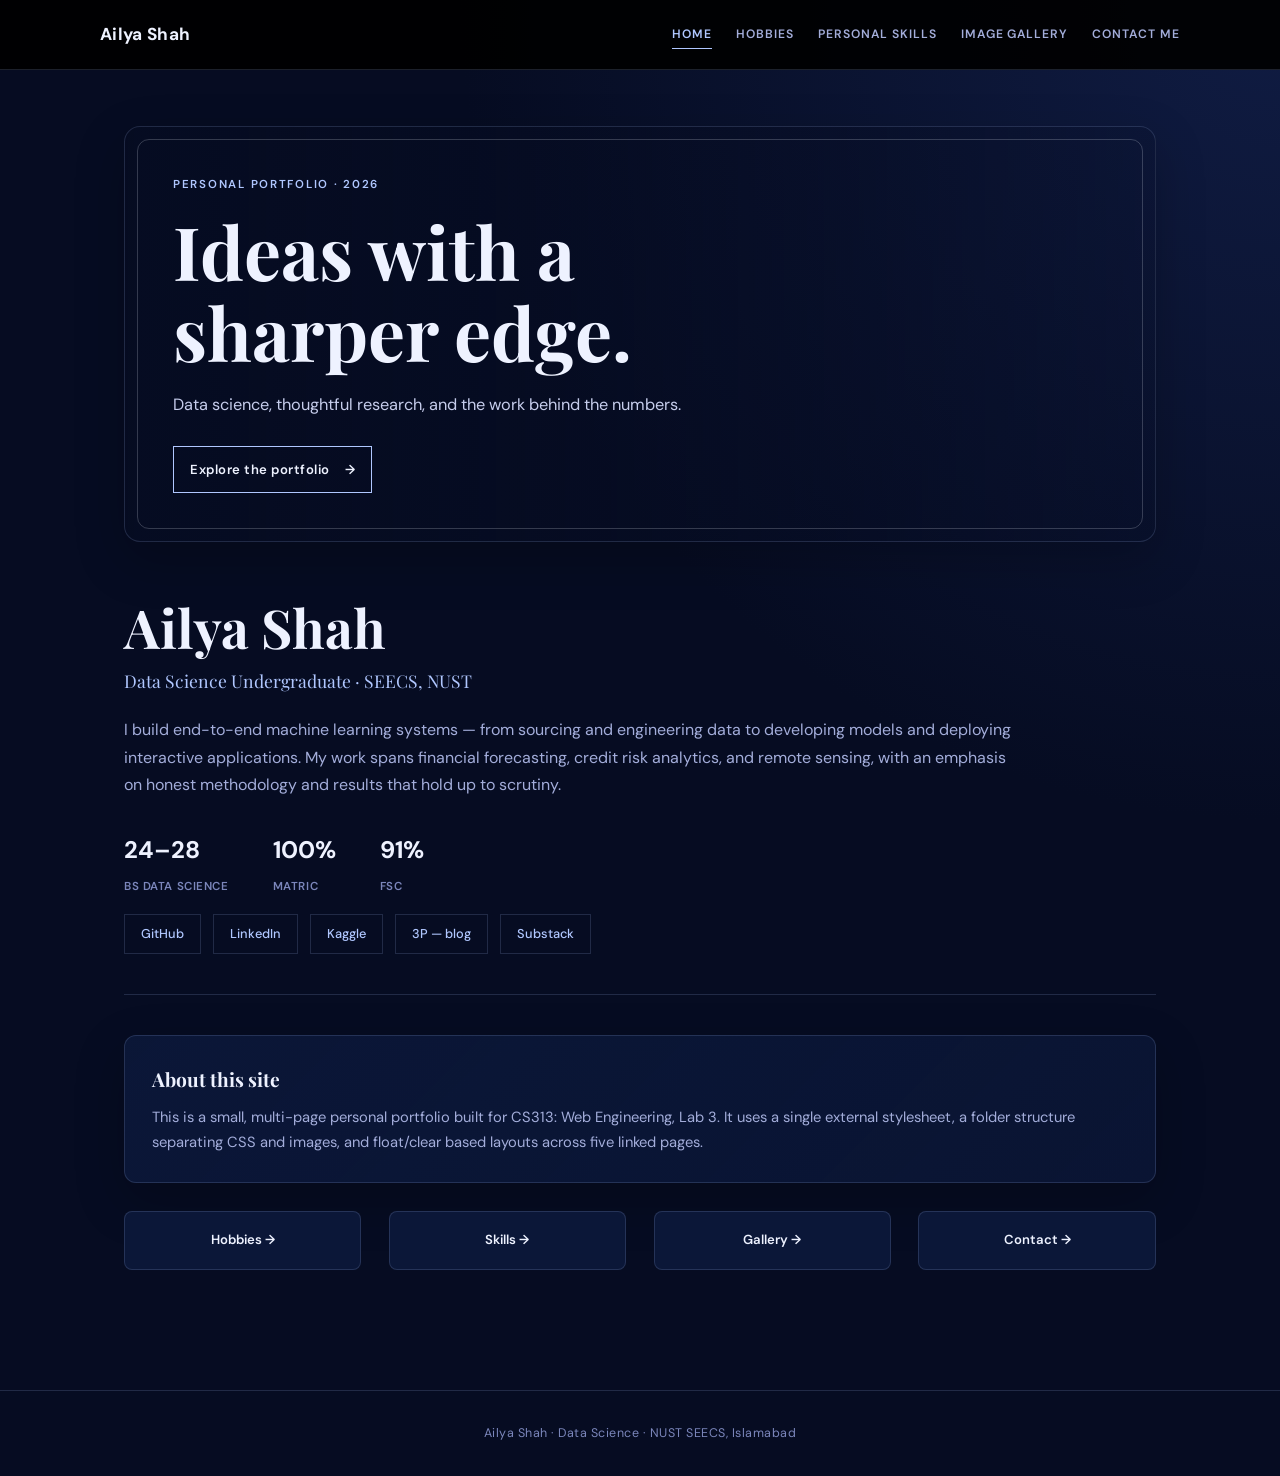
<file: index.html>
<!DOCTYPE html>
<html lang="en">
<head>
<meta charset="UTF-8" />
<meta name="viewport" content="width=device-width, initial-scale=1.0" />
<title>Ailya Shah — Home</title>
<link rel="stylesheet" href="css/style.css" />
</head>
<body>

<header class="site-header">
  <nav class="clearfix">
    <span class="brand">Ailya Shah</span>
    <ul>
      <li><a class="active" href="index.html">Home</a></li>
      <li><a href="hobbies.html">Hobbies</a></li>
      <li><a href="skills.html">Personal Skills</a></li>
      <li><a href="gallery.html">Image Gallery</a></li>
      <li><a href="contact.html">Contact Me</a></li>
    </ul>
  </nav>
</header>

<main>
  <section class="castle-hero" aria-label="Gothic castle introduction">
    <div class="castle-hero-content">
      <p class="eyebrow">Personal portfolio · 2026</p>
      <h1>Ideas with a sharper edge.</h1>
      <p>Data science, thoughtful research, and the work behind the numbers.</p>
      <a class="hero-cta" href="#about">Explore the portfolio <span aria-hidden="true">&#8594;</span></a>
    </div>
  </section>

  <section class="hero clearfix">
    <h1>Ailya Shah</h1>
    <p class="role">Data Science Undergraduate · SEECS, NUST</p>
    <p class="lede">
      I build end-to-end machine learning systems — from sourcing and engineering data
      to developing models and deploying interactive applications. My work spans
      financial forecasting, credit risk analytics, and remote sensing, with an
      emphasis on honest methodology and results that hold up to scrutiny.
    </p>

    <div class="stats">
      <div class="stat"><b>24–28</b><span>BS Data Science</span></div>
      <div class="stat"><b>100%</b><span>Matric</span></div>
      <div class="stat"><b>91%</b><span>FSc</span></div>
    </div>

    <div class="links">
      <a href="https://github.com/Ailya-Shah" target="_blank" rel="noopener">GitHub</a>
      <a href="https://www.linkedin.com/in/ailya-shah-52381a320" target="_blank" rel="noopener">LinkedIn</a>
      <a href="https://www.kaggle.com/ailyazainab" target="_blank" rel="noopener">Kaggle</a>
      <a href="https://ailya-shah.github.io/3P" target="_blank" rel="noopener">3P — blog</a>
      <a href="https://substack.com/@ailyaa" target="_blank" rel="noopener">Substack</a>
    </div>
  </section>

  <div class="panel" id="about">
    <h2>About this site</h2>
    <p>
      This is a small, multi-page personal portfolio built for CS313: Web Engineering,
      Lab 3. It uses a single external stylesheet, a folder structure separating
      CSS and images, and float/clear based layouts across five linked pages.
    </p>
  </div>

  <div class="quicklinks clearfix">
    <a href="hobbies.html">Hobbies →</a>
    <a href="skills.html">Skills →</a>
    <a href="gallery.html">Gallery →</a>
    <a href="contact.html">Contact →</a>
  </div>
</main>

<footer>
  Ailya Shah · Data Science · NUST SEECS, Islamabad
</footer>

</body>
</html>
</file>
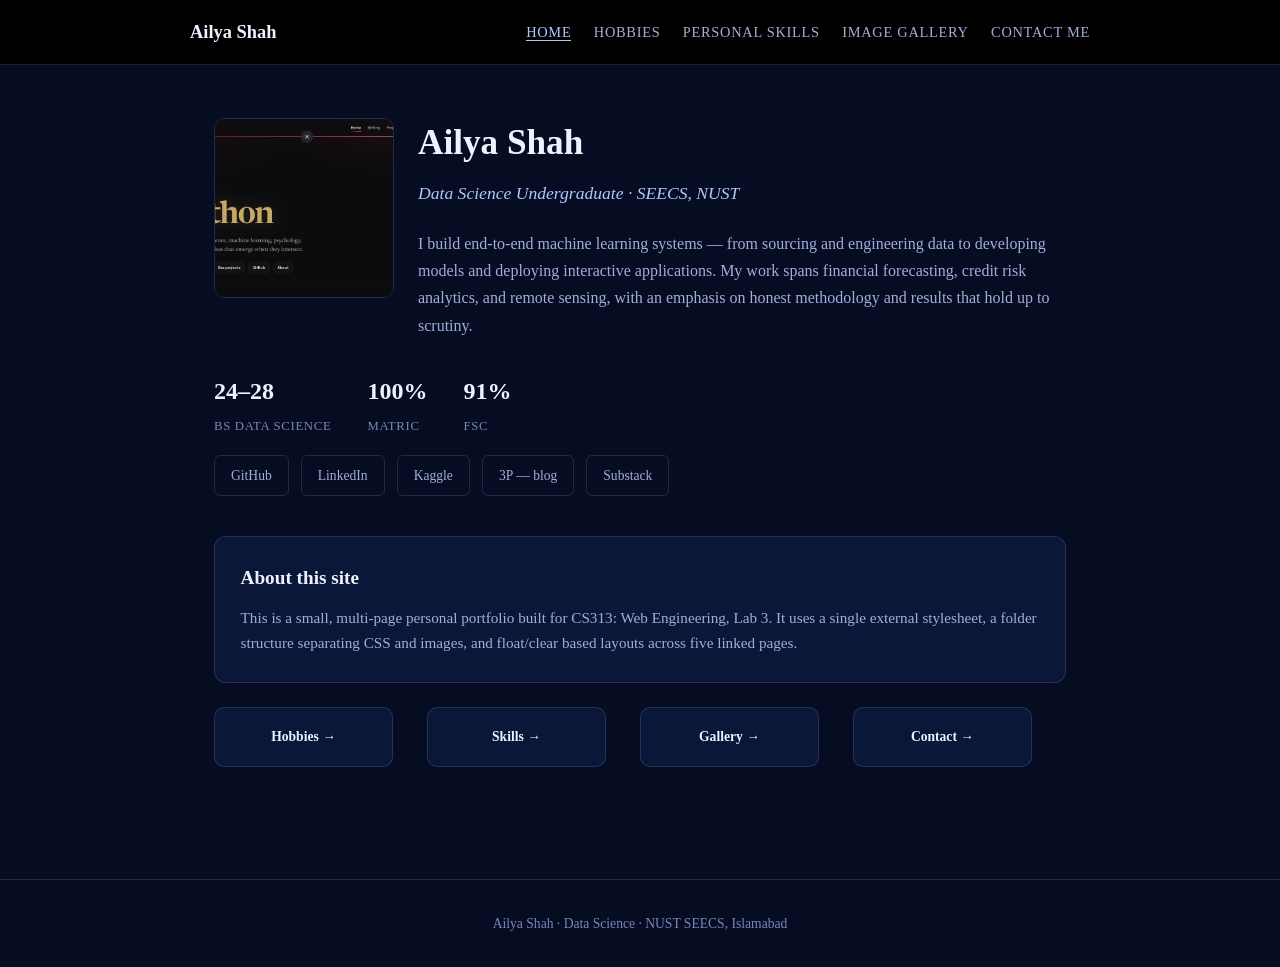
<file: portfolio/index.html>
<!DOCTYPE html>
<html lang="en">
<head>
<meta charset="UTF-8" />
<meta name="viewport" content="width=device-width, initial-scale=1.0" />
<title>Ailya Shah — Home</title>
<link rel="stylesheet" href="css/style.css" />
</head>
<body>

<header class="site-header">
  <nav class="clearfix">
    <span class="brand">Ailya Shah</span>
    <ul>
      <li><a class="active" href="index.html">Home</a></li>
      <li><a href="hobbies.html">Hobbies</a></li>
      <li><a href="skills.html">Personal Skills</a></li>
      <li><a href="gallery.html">Image Gallery</a></li>
      <li><a href="contact.html">Contact Me</a></li>
    </ul>
  </nav>
</header>

<main>
  <section class="hero clearfix">
    <img class="profile-photo" src="images/3p-blog.png" alt="Ailya Shah" />
    <h1>Ailya Shah</h1>
    <p class="role">Data Science Undergraduate · SEECS, NUST</p>
    <p class="lede">
      I build end-to-end machine learning systems — from sourcing and engineering data
      to developing models and deploying interactive applications. My work spans
      financial forecasting, credit risk analytics, and remote sensing, with an
      emphasis on honest methodology and results that hold up to scrutiny.
    </p>

    <div class="stats">
      <div class="stat"><b>24–28</b><span>BS Data Science</span></div>
      <div class="stat"><b>100%</b><span>Matric</span></div>
      <div class="stat"><b>91%</b><span>FSc</span></div>
    </div>

    <div class="links">
      <a href="https://github.com/Ailya-Shah" target="_blank" rel="noopener">GitHub</a>
      <a href="https://www.linkedin.com/in/ailya-shah-52381a320" target="_blank" rel="noopener">LinkedIn</a>
      <a href="https://www.kaggle.com/ailyazainab" target="_blank" rel="noopener">Kaggle</a>
      <a href="https://ailya-shah.github.io/3P" target="_blank" rel="noopener">3P — blog</a>
      <a href="https://substack.com/@ailyaa" target="_blank" rel="noopener">Substack</a>
    </div>
  </section>

  <div class="panel">
    <h2>About this site</h2>
    <p>
      This is a small, multi-page personal portfolio built for CS313: Web Engineering,
      Lab 3. It uses a single external stylesheet, a folder structure separating
      CSS and images, and float/clear based layouts across five linked pages.
    </p>
  </div>

  <div class="quicklinks clearfix">
    <a href="hobbies.html">Hobbies →</a>
    <a href="skills.html">Skills →</a>
    <a href="gallery.html">Gallery →</a>
    <a href="contact.html">Contact →</a>
  </div>
</main>

<footer>
  Ailya Shah · Data Science · NUST SEECS, Islamabad
</footer>

</body>
</html>
</file>
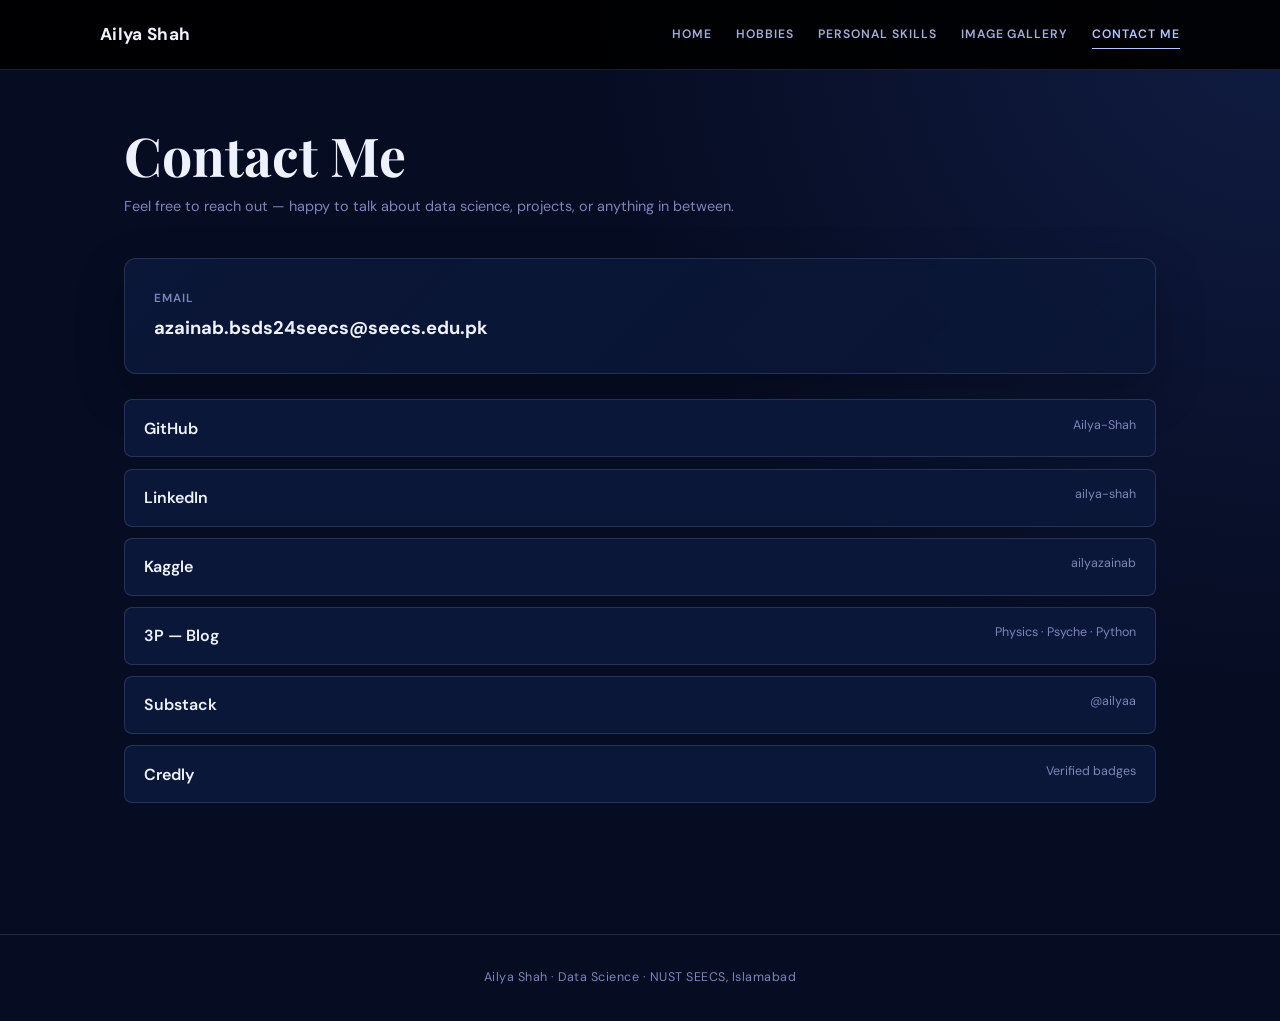
<file: contact.html>
<!DOCTYPE html>
<html lang="en">
<head>
<meta charset="UTF-8" />
<meta name="viewport" content="width=device-width, initial-scale=1.0" />
<title>Ailya Shah — Contact Me</title>
<link rel="stylesheet" href="css/style.css" />
</head>
<body>

<header class="site-header">
  <nav class="clearfix">
    <span class="brand">Ailya Shah</span>
    <ul>
      <li><a href="index.html">Home</a></li>
      <li><a href="hobbies.html">Hobbies</a></li>
      <li><a href="skills.html">Personal Skills</a></li>
      <li><a href="gallery.html">Image Gallery</a></li>
      <li><a class="active" href="contact.html">Contact Me</a></li>
    </ul>
  </nav>
</header>

<main>
  <h1>Contact Me</h1>
  <p class="sub">Feel free to reach out — happy to talk about data science, projects, or anything in between.</p>

  <div class="contact-panel">
    <div class="label">Email</div>
    <a class="email" href="mailto:azainab.bsds24seecs@seecs.edu.pk">azainab.bsds24seecs@seecs.edu.pk</a>
  </div>

  <ul class="social-list">
    <li><a href="https://github.com/Ailya-Shah" target="_blank" rel="noopener">GitHub</a><span class="tag">Ailya-Shah</span></li>
    <li><a href="https://www.linkedin.com/in/ailya-shah-52381a320" target="_blank" rel="noopener">LinkedIn</a><span class="tag">ailya-shah</span></li>
    <li><a href="https://www.kaggle.com/ailyazainab" target="_blank" rel="noopener">Kaggle</a><span class="tag">ailyazainab</span></li>
    <li><a href="https://ailya-shah.github.io/3P" target="_blank" rel="noopener">3P — Blog</a><span class="tag">Physics · Psyche · Python</span></li>
    <li><a href="https://substack.com/@ailyaa" target="_blank" rel="noopener">Substack</a><span class="tag">@ailyaa</span></li>
    <li><a href="https://www.credly.com/users/ailya-zainab" target="_blank" rel="noopener">Credly</a><span class="tag">Verified badges</span></li>
  </ul>
</main>

<footer>
  Ailya Shah · Data Science · NUST SEECS, Islamabad
</footer>

</body>
</html>
</file>
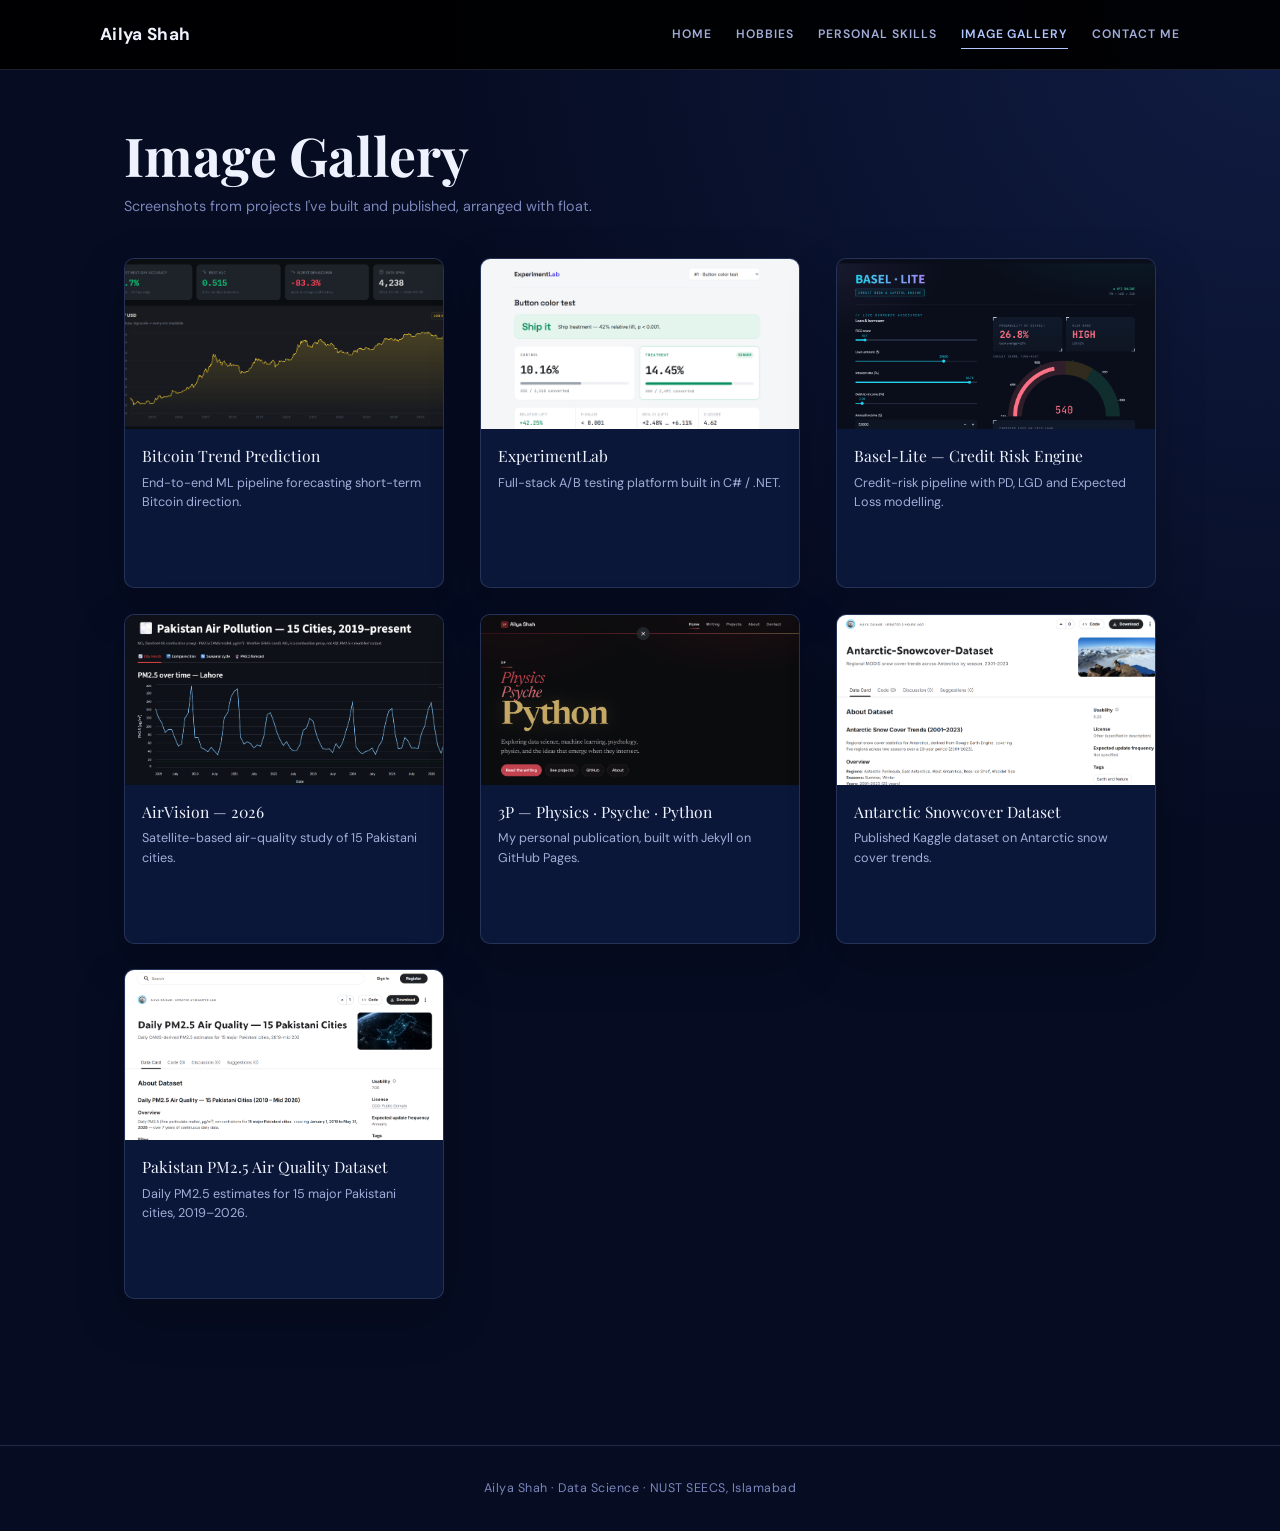
<file: gallery.html>
<!DOCTYPE html>
<html lang="en">
<head>
<meta charset="UTF-8" />
<meta name="viewport" content="width=device-width, initial-scale=1.0" />
<title>Ailya Shah — Image Gallery</title>
<link rel="stylesheet" href="css/style.css" />
</head>
<body>

<header class="site-header">
  <nav class="clearfix">
    <span class="brand">Ailya Shah</span>
    <ul>
      <li><a href="index.html">Home</a></li>
      <li><a href="hobbies.html">Hobbies</a></li>
      <li><a href="skills.html">Personal Skills</a></li>
      <li><a class="active" href="gallery.html">Image Gallery</a></li>
      <li><a href="contact.html">Contact Me</a></li>
    </ul>
  </nav>
</header>

<main>
  <h1>Image Gallery</h1>
  <p class="sub">Screenshots from projects I've built and published, arranged with float.</p>

  <div class="clearfix">
    <div class="gallery-item">
      <img src="images/bitcoin-hero.png" alt="Bitcoin Trend Prediction dashboard" />
      <div class="caption">
        <div class="title">Bitcoin Trend Prediction</div>
        <div class="desc">End-to-end ML pipeline forecasting short-term Bitcoin direction.</div>
      </div>
    </div>

    <div class="gallery-item">
      <img src="images/experimentlab.png" alt="ExperimentLab dashboard" />
      <div class="caption">
        <div class="title">ExperimentLab</div>
        <div class="desc">Full-stack A/B testing platform built in C# / .NET.</div>
      </div>
    </div>

    <div class="gallery-item">
      <img src="images/basel-lite.png" alt="Basel-Lite credit risk dashboard" />
      <div class="caption">
        <div class="title">Basel-Lite — Credit Risk Engine</div>
        <div class="desc">Credit-risk pipeline with PD, LGD and Expected Loss modelling.</div>
      </div>
    </div>

    <div class="gallery-item">
      <img src="images/airvision.png" alt="AirVision air-quality dashboard" />
      <div class="caption">
        <div class="title">AirVision — 2026</div>
        <div class="desc">Satellite-based air-quality study of 15 Pakistani cities.</div>
      </div>
    </div>

    <div class="gallery-item">
      <img src="images/3p-blog.png" alt="3P personal blog homepage" />
      <div class="caption">
        <div class="title">3P — Physics · Psyche · Python</div>
        <div class="desc">My personal publication, built with Jekyll on GitHub Pages.</div>
      </div>
    </div>

    <div class="gallery-item">
      <img src="images/dataset.png" alt="Antarctic Snowcover dataset on Kaggle" />
      <div class="caption">
        <div class="title">Antarctic Snowcover Dataset</div>
        <div class="desc">Published Kaggle dataset on Antarctic snow cover trends.</div>
      </div>
    </div>

    <div class="gallery-item">
      <img src="images/dataset2.png" alt="Pakistan PM2.5 Air Quality dataset on Kaggle" />
      <div class="caption">
        <div class="title">Pakistan PM2.5 Air Quality Dataset</div>
        <div class="desc">Daily PM2.5 estimates for 15 major Pakistani cities, 2019–2026.</div>
      </div>
    </div>
  </div>
</main>

<footer>
  Ailya Shah · Data Science · NUST SEECS, Islamabad
</footer>

</body>
</html>
</file>
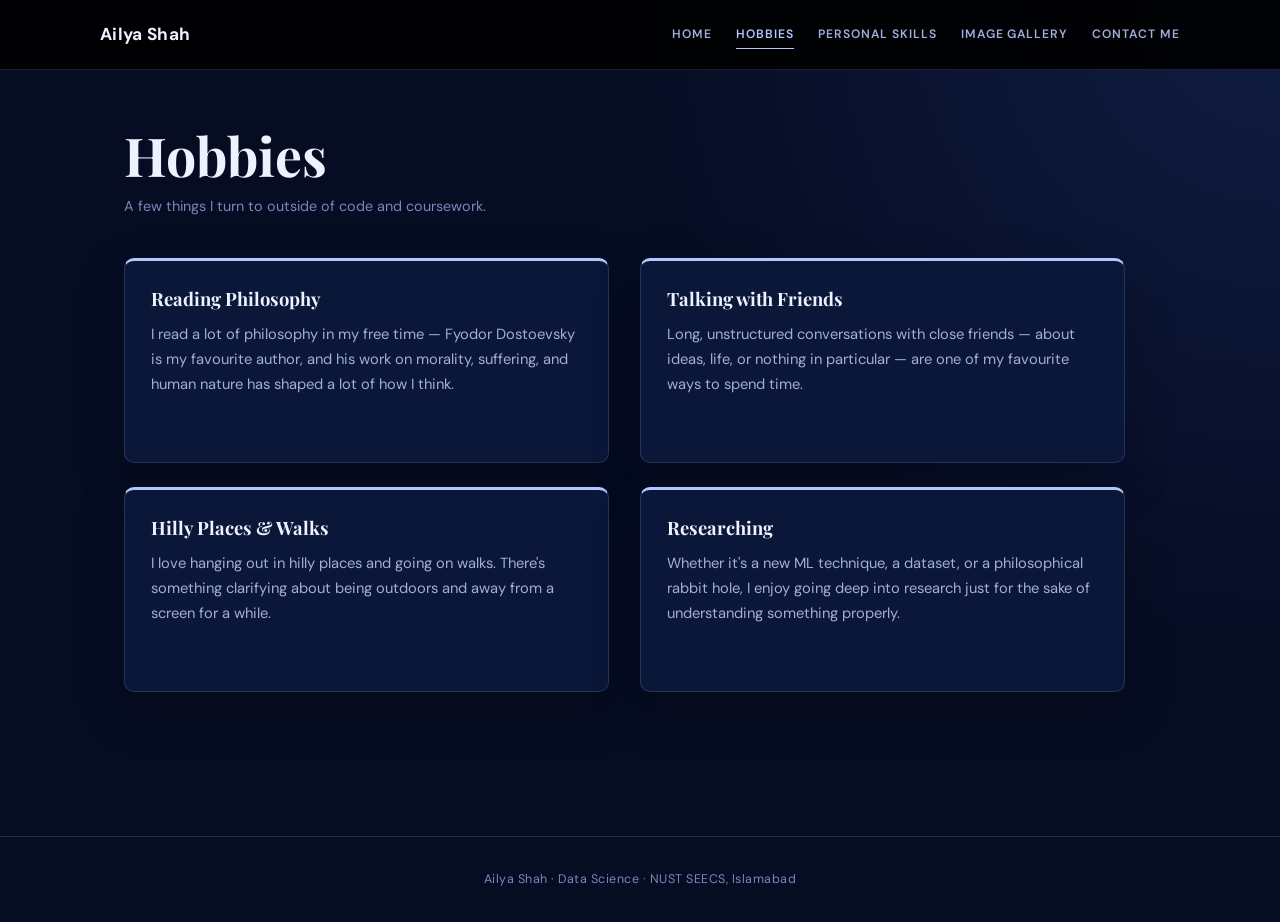
<file: hobbies.html>
<!DOCTYPE html>
<html lang="en">
<head>
<meta charset="UTF-8" />
<meta name="viewport" content="width=device-width, initial-scale=1.0" />
<title>Ailya Shah — Hobbies</title>
<link rel="stylesheet" href="css/style.css" />
</head>
<body>

<header class="site-header">
  <nav class="clearfix">
    <span class="brand">Ailya Shah</span>
    <ul>
      <li><a href="index.html">Home</a></li>
      <li><a class="active" href="hobbies.html">Hobbies</a></li>
      <li><a href="skills.html">Personal Skills</a></li>
      <li><a href="gallery.html">Image Gallery</a></li>
      <li><a href="contact.html">Contact Me</a></li>
    </ul>
  </nav>
</header>

<main>
  <h1>Hobbies</h1>
  <p class="sub">A few things I turn to outside of code and coursework.</p>

  <div class="clearfix">
    <div class="hobby-card">
      <h2>Reading Philosophy</h2>
      <p>I read a lot of philosophy in my free time — Fyodor Dostoevsky is my favourite author, and his work on morality, suffering, and human nature has shaped a lot of how I think.</p>
    </div>
    <div class="hobby-card">
      <h2>Talking with Friends</h2>
      <p>Long, unstructured conversations with close friends — about ideas, life, or nothing in particular — are one of my favourite ways to spend time.</p>
    </div>
    <div class="hobby-card">
      <h2>Hilly Places &amp; Walks</h2>
      <p>I love hanging out in hilly places and going on walks. There's something clarifying about being outdoors and away from a screen for a while.</p>
    </div>
    <div class="hobby-card">
      <h2>Researching</h2>
      <p>Whether it's a new ML technique, a dataset, or a philosophical rabbit hole, I enjoy going deep into research just for the sake of understanding something properly.</p>
    </div>
  </div>
</main>

<footer>
  Ailya Shah · Data Science · NUST SEECS, Islamabad
</footer>

</body>
</html>
</file>
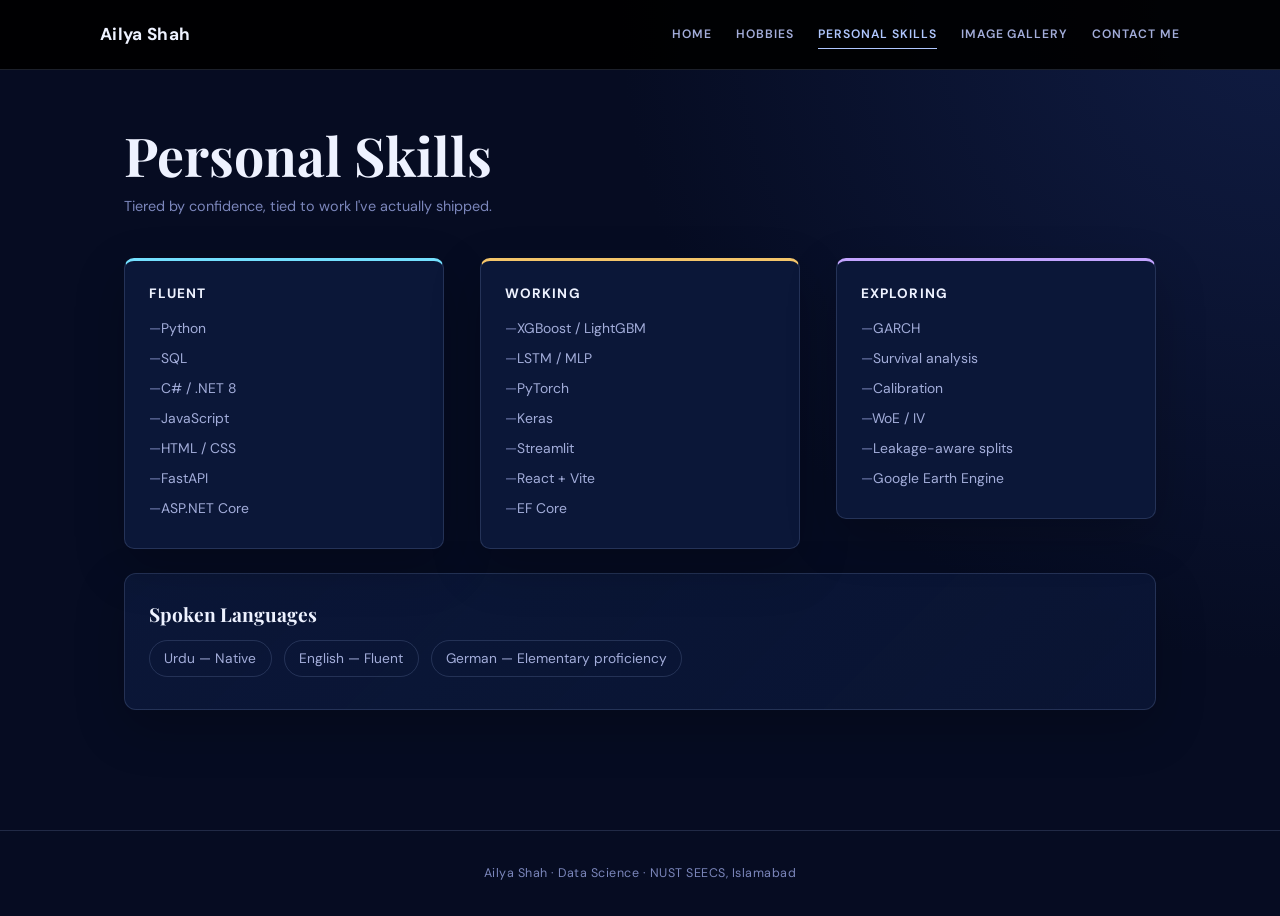
<file: skills.html>
<!DOCTYPE html>
<html lang="en">
<head>
<meta charset="UTF-8" />
<meta name="viewport" content="width=device-width, initial-scale=1.0" />
<title>Ailya Shah — Personal Skills</title>
<link rel="stylesheet" href="css/style.css" />
</head>
<body>

<header class="site-header">
  <nav class="clearfix">
    <span class="brand">Ailya Shah</span>
    <ul>
      <li><a href="index.html">Home</a></li>
      <li><a href="hobbies.html">Hobbies</a></li>
      <li><a class="active" href="skills.html">Personal Skills</a></li>
      <li><a href="gallery.html">Image Gallery</a></li>
      <li><a href="contact.html">Contact Me</a></li>
    </ul>
  </nav>
</header>

<main>
  <h1>Personal Skills</h1>
  <p class="sub">Tiered by confidence, tied to work I've actually shipped.</p>

  <div class="clearfix">
    <div class="skill-card fluent">
      <h2>Fluent</h2>
      <ul>
        <li>Python</li>
        <li>SQL</li>
        <li>C# / .NET 8</li>
        <li>JavaScript</li>
        <li>HTML / CSS</li>
        <li>FastAPI</li>
        <li>ASP.NET Core</li>
      </ul>
    </div>
    <div class="skill-card working">
      <h2>Working</h2>
      <ul>
        <li>XGBoost / LightGBM</li>
        <li>LSTM / MLP</li>
        <li>PyTorch</li>
        <li>Keras</li>
        <li>Streamlit</li>
        <li>React + Vite</li>
        <li>EF Core</li>
      </ul>
    </div>
    <div class="skill-card exploring">
      <h2>Exploring</h2>
      <ul>
        <li>GARCH</li>
        <li>Survival analysis</li>
        <li>Calibration</li>
        <li>WoE / IV</li>
        <li>Leakage-aware splits</li>
        <li>Google Earth Engine</li>
      </ul>
    </div>
  </div>

  <div class="lang-panel">
    <h2>Spoken Languages</h2>
    <ul>
      <li>Urdu — Native</li>
      <li>English — Fluent</li>
      <li>German — Elementary proficiency</li>
    </ul>
  </div>
</main>

<footer>
  Ailya Shah · Data Science · NUST SEECS, Islamabad
</footer>

</body>
</html>
</file>
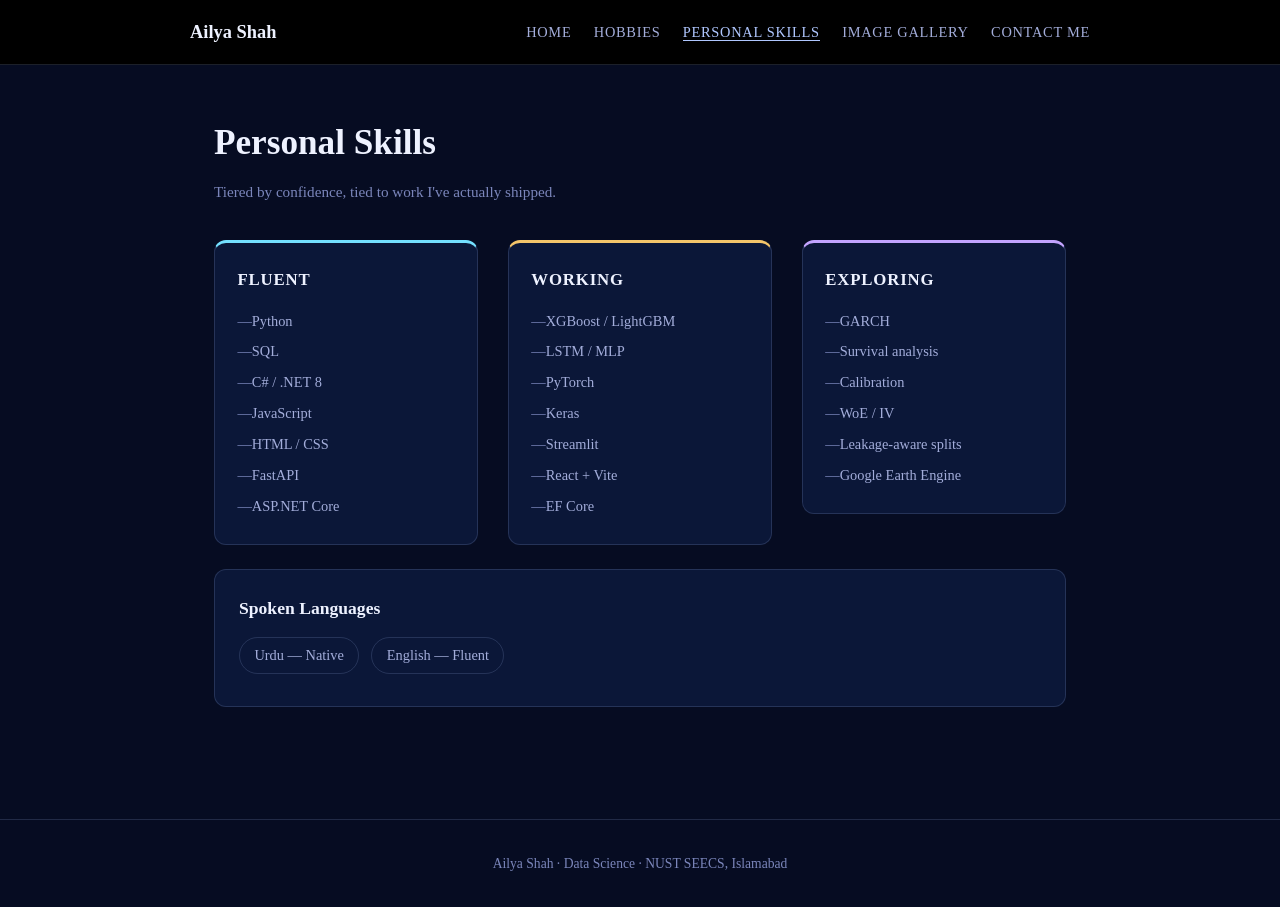
<file: portfolio/skills.html>
<!DOCTYPE html>
<html lang="en">
<head>
<meta charset="UTF-8" />
<meta name="viewport" content="width=device-width, initial-scale=1.0" />
<title>Ailya Shah — Personal Skills</title>
<link rel="stylesheet" href="css/style.css" />
</head>
<body>

<header class="site-header">
  <nav class="clearfix">
    <span class="brand">Ailya Shah</span>
    <ul>
      <li><a href="index.html">Home</a></li>
      <li><a href="hobbies.html">Hobbies</a></li>
      <li><a class="active" href="skills.html">Personal Skills</a></li>
      <li><a href="gallery.html">Image Gallery</a></li>
      <li><a href="contact.html">Contact Me</a></li>
    </ul>
  </nav>
</header>

<main>
  <h1>Personal Skills</h1>
  <p class="sub">Tiered by confidence, tied to work I've actually shipped.</p>

  <div class="clearfix">
    <div class="skill-card fluent">
      <h2>Fluent</h2>
      <ul>
        <li>Python</li>
        <li>SQL</li>
        <li>C# / .NET 8</li>
        <li>JavaScript</li>
        <li>HTML / CSS</li>
        <li>FastAPI</li>
        <li>ASP.NET Core</li>
      </ul>
    </div>
    <div class="skill-card working">
      <h2>Working</h2>
      <ul>
        <li>XGBoost / LightGBM</li>
        <li>LSTM / MLP</li>
        <li>PyTorch</li>
        <li>Keras</li>
        <li>Streamlit</li>
        <li>React + Vite</li>
        <li>EF Core</li>
      </ul>
    </div>
    <div class="skill-card exploring">
      <h2>Exploring</h2>
      <ul>
        <li>GARCH</li>
        <li>Survival analysis</li>
        <li>Calibration</li>
        <li>WoE / IV</li>
        <li>Leakage-aware splits</li>
        <li>Google Earth Engine</li>
      </ul>
    </div>
  </div>

  <div class="lang-panel">
    <h2>Spoken Languages</h2>
    <ul>
      <li>Urdu — Native</li>
      <li>English — Fluent</li>
    </ul>
  </div>
</main>

<footer>
  Ailya Shah · Data Science · NUST SEECS, Islamabad
</footer>

</body>
</html>
</file>
<file: css/style.css>
@import url('https://fonts.googleapis.com/css2?family=DM+Sans:wght@400;500;600;700&family=Playfair+Display:wght@600;700&display=swap');

:root {
  --ink: #060c22;
  --panel: #0b1738;
  --text: #c6cdec;
  --muted: #7b86bb;
  --soft: #a3adda;
  --bright: #eef2ff;
  --accent: #b0c7ff;
  --line: rgba(176, 199, 255, 0.16);
  --shadow: 0 18px 50px rgba(0, 0, 0, 0.22);
}

* { box-sizing: border-box; margin: 0; padding: 0; }
html { scroll-behavior: smooth; }

body {
  background: radial-gradient(circle at top right, #101c43 0, var(--ink) 42%);
  color: var(--text);
  font-family: 'DM Sans', 'Segoe UI', sans-serif;
  line-height: 1.7;
}

a { color: var(--accent); text-decoration: none; }
a:hover { color: #ffffff; }
.clearfix::after { clear: both; content: ""; display: table; }

header.site-header {
  background: rgba(0, 0, 0, 0.92);
  border-bottom: 1px solid var(--line);
  padding: 1.15rem 1.5rem;
  position: sticky;
  top: 0;
  z-index: 10;
}
nav { margin: 0 auto; max-width: 1080px; }
nav .brand { color: var(--bright); float: left; font-size: 1.08rem; font-weight: 700; letter-spacing: 0.02em; line-height: 2rem; }
nav ul { float: right; list-style: none; }
nav ul li { float: left; margin-left: 1.5rem; }
nav ul li a { color: var(--soft); font-size: 0.76rem; font-weight: 600; letter-spacing: 0.08em; line-height: 2rem; text-transform: uppercase; }
nav ul li a.active { border-bottom: 1px solid var(--accent); color: var(--accent); padding-bottom: 0.35rem; }

main { margin: 0 auto; max-width: 1080px; padding: 3.5rem 1.5rem 4.5rem; }
h1, h2, .castle-hero h1 { font-family: 'Playfair Display', Georgia, serif; }
h1 { color: var(--bright); font-size: clamp(2.1rem, 5vw, 3.35rem); line-height: 1.1; margin-bottom: 0.55rem; }
.sub { color: var(--muted); font-size: 0.9rem; margin-bottom: 2.5rem; }
footer { border-top: 1px solid var(--line); color: var(--muted); font-size: 0.78rem; letter-spacing: 0.04em; margin-top: 3rem; padding: 2rem 1rem; text-align: center; }

.castle-hero { align-items: flex-end; background: linear-gradient(90deg, rgba(6, 12, 34, 0.92), rgba(6, 12, 34, 0.22)), url("https://images.unsplash.com/photo-1520637836862-4d197d17c46a?auto=format&fit=crop&w=1800&q=85") center/cover; border: 1px solid var(--line); border-radius: 16px; box-shadow: var(--shadow); display: flex; min-height: 390px; overflow: hidden; padding: 3rem; position: relative; }
.castle-hero::after { border: 1px solid rgba(238, 242, 255, 0.2); border-radius: 12px; content: ""; inset: 12px; pointer-events: none; position: absolute; }
.castle-hero-content { max-width: 520px; position: relative; z-index: 1; }
.eyebrow { color: var(--accent); font-size: 0.72rem; font-weight: 600; letter-spacing: 0.15em; margin-bottom: 1rem; text-transform: uppercase; }
.castle-hero h1 { font-size: clamp(2.35rem, 6vw, 4.6rem); max-width: 520px; }
.castle-hero p:not(.eyebrow) { color: var(--text); font-size: 1.02rem; margin: 1.2rem 0 1.7rem; }
.hero-cta { border: 1px solid var(--accent); color: var(--bright); display: inline-block; font-size: 0.82rem; font-weight: 600; letter-spacing: 0.04em; padding: 0.7rem 1rem; }
.hero-cta span { margin-left: 0.7rem; }
.hero-cta:hover { background: var(--accent); color: var(--ink); }

.hero { border-bottom: 1px solid var(--line); margin-top: 3.5rem; padding-bottom: 2rem; }
.hero .role { color: var(--accent); font-family: 'Playfair Display', Georgia, serif; font-size: 1.1rem; margin-bottom: 1.3rem; }
.hero p.lede { color: var(--soft); margin-bottom: 1.5rem; max-width: 900px; }
.stats { padding-top: 0.5rem; }
.stats .stat { display: inline-block; margin-bottom: 1rem; margin-right: 2.5rem; }
.stat b { color: var(--bright); display: block; font-size: 1.5rem; }
.stat span { color: var(--muted); font-size: 0.72rem; font-weight: 600; letter-spacing: 0.05em; text-transform: uppercase; }
.links a { border: 1px solid var(--line); display: inline-block; font-size: 0.8rem; font-weight: 500; margin: 0 0.5rem 0.5rem 0; padding: 0.5rem 1rem; }
.links a:hover { border-color: var(--accent); color: var(--accent); }

.panel, .contact-panel, .lang-panel { background: linear-gradient(135deg, rgba(11, 23, 56, 0.98), rgba(11, 23, 56, 0.78)); border: 1px solid var(--line); border-radius: 12px; box-shadow: var(--shadow); }
.panel { clear: both; margin: 2.5rem 0 1.7rem; padding: 1.7rem; }
.panel h2, .lang-panel h2 { color: var(--bright); font-size: 1.2rem; margin-bottom: 0.6rem; }
.panel p, .hobby-card p { color: var(--soft); font-size: 0.92rem; }

.quicklinks { clear: both; }
.quicklinks a { background: var(--panel); border: 1px solid var(--line); border-radius: 8px; color: var(--bright); display: block; float: left; font-size: 0.82rem; font-weight: 600; margin-right: 2.66%; padding: 1.1rem 0.6rem; text-align: center; width: 23%; }
.quicklinks a:last-child { margin-right: 0; }
.quicklinks a:hover { border-color: var(--accent); color: var(--accent); }

/* Float-based card rows keep the layout aligned for the lab requirement. */
.hobby-card, .skill-card { background: var(--panel); border: 1px solid var(--line); border-radius: 10px; box-shadow: var(--shadow); float: left; }
.hobby-card { border-top: 3px solid var(--accent); margin: 0 3% 1.5rem 0; min-height: 205px; padding: 1.6rem; width: 47%; }
.hobby-card:nth-child(even) { margin-right: 0; }
.hobby-card h2, .skill-card h2 { color: var(--bright); font-size: 1.15rem; line-height: 1.3; margin-bottom: 0.7rem; }

.skill-card { border-top: 3px solid var(--accent); margin: 0 3.5% 1.5rem 0; padding: 1.5rem; width: 31%; }
.skill-card:last-child { margin-right: 0; }
.skill-card.fluent { border-top-color: #74e0ff; }
.skill-card.working { border-top-color: #f4c56a; }
.skill-card.exploring { border-top-color: #c3a4ff; }
.skill-card h2 { font-family: 'DM Sans', 'Segoe UI', sans-serif; font-size: 0.85rem; letter-spacing: 0.08em; text-transform: uppercase; }
.skill-card ul { list-style: none; }
.skill-card li { color: var(--soft); font-size: 0.87rem; padding: 0.2rem 0; }
.skill-card li::before { color: var(--muted); content: "\2014 "; }
.lang-panel { clear: both; padding: 1.5rem; }
.lang-panel li { border: 1px solid var(--line); border-radius: 999px; color: var(--soft); display: inline-block; font-size: 0.86rem; list-style: none; margin: 0 0.5rem 0.5rem 0; padding: 0.35rem 0.9rem; }

.gallery-item { background: var(--panel); border: 1px solid var(--line); border-radius: 10px; box-shadow: var(--shadow); float: left; margin: 0 3.5% 1.6rem 0; min-height: 330px; overflow: hidden; width: 31%; }
.gallery-item:nth-child(3n) { margin-right: 0; }
.gallery-item img { display: block; height: 170px; object-fit: cover; object-position: top; transition: transform 220ms ease; width: 100%; }
.gallery-item:hover img { transform: scale(1.03); }
.gallery-item .caption { padding: 1rem 1.05rem 1.15rem; }
.gallery-item .title { color: var(--bright); font-family: 'Playfair Display', Georgia, serif; font-size: 0.98rem; line-height: 1.35; margin-bottom: 0.4rem; }
.gallery-item .desc { color: var(--soft); font-size: 0.79rem; line-height: 1.55; }

.contact-panel { margin-bottom: 1.6rem; padding: 1.8rem; }
.contact-panel .label { color: var(--muted); font-size: 0.74rem; font-weight: 600; letter-spacing: 0.08em; margin-bottom: 0.3rem; text-transform: uppercase; }
.contact-panel .email { color: var(--bright); font-size: 1.15rem; font-weight: 700; }
.social-list { list-style: none; }
.social-list li { background: var(--panel); border: 1px solid var(--line); border-radius: 8px; margin-bottom: 0.7rem; padding: 0.9rem 1.2rem; }
.social-list li::after { clear: both; content: ""; display: table; }
.social-list li a { color: var(--bright); float: left; font-weight: 600; }
.social-list li a:hover { color: var(--accent); }
.social-list li span.tag { color: var(--muted); float: right; font-size: 0.78rem; }

@media (max-width: 760px) {
  nav .brand, nav ul { float: none; }
  nav ul { margin-top: 0.7rem; }
  nav ul li { margin: 0 1rem 0.45rem 0; }
  .castle-hero { min-height: 420px; padding: 2rem; }
  .quicklinks a { margin-right: 2%; width: 49%; }
  .quicklinks a:nth-child(2n) { margin-right: 0; }
  .skill-card { margin-right: 2%; width: 49%; }
  .skill-card:nth-child(2) { margin-right: 0; }
  .skill-card:last-child { clear: both; float: none; width: 100%; }
  .gallery-item { margin-right: 2%; width: 49%; }
  .gallery-item:nth-child(3n) { margin-right: 2%; }
  .gallery-item:nth-child(2n) { margin-right: 0; }
}

@media (max-width: 560px) {
  main { padding-top: 2.5rem; }
  .castle-hero { min-height: 460px; padding: 1.5rem; }
  .hobby-card, .skill-card, .gallery-item, .quicklinks a { float: none; margin-right: 0; width: 100%; }
  .quicklinks a { margin-bottom: 0.7rem; }
  .hobby-card, .skill-card { min-height: 0; margin-bottom: 1rem; }
  .gallery-item, .gallery-item:nth-child(3n) { margin-bottom: 1rem; margin-right: 0; }
  .social-list li span.tag { display: block; float: none; margin-top: 0.25rem; }
}
</file>
<file: portfolio/css/style.css>
/* =========================================================
   CS313 - Web Engineering - Lab 3
   Ailya Shah - Personal Portfolio II
   Single external stylesheet for all 5 pages.
   ========================================================= */

* {
  box-sizing: border-box;
  margin: 0;
  padding: 0;
}

body {
  font-family: Georgia, 'Times New Roman', serif;
  background-color: #060c22;
  color: #c6cdec;
  line-height: 1.7;
}

a {
  color: #b0c7ff;
  text-decoration: none;
}

a:hover {
  color: #ffffff;
}

/* ===== Clearfix helper (used wherever floats are involved) ===== */
.clearfix::after {
  content: "";
  display: table;
  clear: both;
}

/* ===== Header / Navigation ===== */
header.site-header {
  background: #000000;
  border-bottom: 1px solid rgba(176, 199, 255, 0.16);
  padding: 1rem 1.5rem;
}

nav {
  max-width: 900px;
  margin: 0 auto;
}

nav .brand {
  font-size: 1.15rem;
  font-weight: bold;
  color: #eef2ff;
  float: left;
  line-height: 2rem;
}

/* Horizontal nav menu built with float + clear, as required by the lab */
nav ul {
  list-style: none;
  float: right;
}

nav ul li {
  float: left;
  margin-left: 1.4rem;
}

nav ul li a {
  font-size: 0.9rem;
  text-transform: uppercase;
  letter-spacing: 0.05em;
  color: #a3adda;
  line-height: 2rem;
}

nav ul li a.active {
  color: #b0c7ff;
  border-bottom: 1px solid #b0c7ff;
}

/* clear the float so the header doesn't collapse */
nav::after {
  content: "";
  display: table;
  clear: both;
}

/* ===== Page layout ===== */
main {
  max-width: 900px;
  margin: 0 auto;
  padding: 3rem 1.5rem 4rem;
}

h1 {
  color: #eef2ff;
  font-size: 2.2rem;
  margin-bottom: 0.4rem;
}

.sub {
  color: #7b86bb;
  margin-bottom: 2.2rem;
  font-size: 0.95rem;
}

footer {
  text-align: center;
  padding: 2rem 1rem;
  color: #7b86bb;
  font-size: 0.85rem;
  border-top: 1px solid rgba(176, 199, 255, 0.16);
  margin-top: 3rem;
}

/* ===== Home page: profile photo floated beside bio text ===== */
.hero .role {
  color: #b0c7ff;
  font-style: italic;
  font-size: 1.1rem;
  margin-bottom: 1.3rem;
}

.profile-photo {
  float: left;
  width: 180px;
  height: 180px;
  object-fit: cover;
  border-radius: 10px;
  border: 1px solid rgba(176, 199, 255, 0.16);
  margin: 0.3rem 1.5rem 1rem 0;
}

.hero p.lede {
  color: #a3adda;
  margin-bottom: 1.5rem;
}

/* stop following content from wrapping around the floated photo */
.stats {
  clear: left;
  padding-top: 0.5rem;
}

.stats .stat {
  display: inline-block;
  margin-right: 2rem;
  margin-bottom: 1rem;
}

.stat b {
  display: block;
  font-size: 1.5rem;
  color: #eef2ff;
}

.stat span {
  font-size: 0.8rem;
  color: #7b86bb;
  text-transform: uppercase;
  letter-spacing: 0.05em;
}

.links a {
  display: inline-block;
  border: 1px solid rgba(176, 199, 255, 0.16);
  padding: 0.5rem 1rem;
  border-radius: 6px;
  font-size: 0.85rem;
  color: #a3adda;
  margin: 0 0.5rem 0.5rem 0;
}

.links a:hover {
  border-color: #b0c7ff;
  color: #b0c7ff;
}

.panel {
  clear: both;
  background: #0b1738;
  border: 1px solid rgba(176, 199, 255, 0.16);
  border-radius: 12px;
  padding: 1.6rem;
  margin: 2rem 0 1.5rem;
}

.panel h2 {
  color: #eef2ff;
  font-size: 1.2rem;
  margin-bottom: 0.6rem;
}

.panel p {
  color: #a3adda;
  font-size: 0.95rem;
}

.quicklinks {
  clear: both;
}

.quicklinks a {
  display: block;
  float: left;
  width: 21%;
  margin-right: 4%;
  background: #0b1738;
  border: 1px solid rgba(176, 199, 255, 0.16);
  border-radius: 10px;
  padding: 1.1rem 0.6rem;
  color: #eef2ff;
  font-weight: bold;
  text-align: center;
  font-size: 0.85rem;
}

.quicklinks a:last-child {
  margin-right: 0;
}

.quicklinks a:hover {
  border-color: #b0c7ff;
  color: #b0c7ff;
}

/* ===== Hobbies page: floated cards, two per row ===== */
.hobby-card {
  float: left;
  width: 47%;
  margin: 0 3% 1.5rem 0;
  background: #0b1738;
  border: 1px solid rgba(176, 199, 255, 0.16);
  border-top: 3px solid #b0c7ff;
  border-radius: 12px;
  padding: 1.4rem;
}

.hobby-card:nth-child(even) {
  margin-right: 0;
}

.hobby-card h2 {
  color: #eef2ff;
  font-size: 1.15rem;
  margin-bottom: 0.5rem;
}

.hobby-card p {
  color: #a3adda;
  font-size: 0.92rem;
}

/* ===== Skills page ===== */
.skill-card {
  float: left;
  width: 31%;
  margin: 0 3.5% 1.5rem 0;
  background: #0b1738;
  border: 1px solid rgba(176, 199, 255, 0.16);
  border-top: 3px solid #b0c7ff;
  border-radius: 12px;
  padding: 1.4rem;
}

.skill-card:last-child {
  margin-right: 0;
}

.skill-card.fluent { border-top-color: #74e0ff; }
.skill-card.working { border-top-color: #f4c56a; }
.skill-card.exploring { border-top-color: #c3a4ff; }

.skill-card h2 {
  color: #eef2ff;
  font-size: 1.05rem;
  margin-bottom: 0.7rem;
  text-transform: uppercase;
  letter-spacing: 0.05em;
}

.skill-card ul {
  list-style: none;
}

.skill-card li {
  color: #a3adda;
  font-size: 0.9rem;
  padding: 0.2rem 0;
}

.skill-card li::before {
  content: "\2014 ";
  color: #7b86bb;
}

.lang-panel {
  clear: both;
  background: #0b1738;
  border: 1px solid rgba(176, 199, 255, 0.16);
  border-radius: 12px;
  padding: 1.5rem;
}

.lang-panel h2 {
  color: #eef2ff;
  font-size: 1.1rem;
  margin-bottom: 0.8rem;
}

.lang-panel li {
  display: inline-block;
  color: #a3adda;
  font-size: 0.9rem;
  border: 1px solid rgba(176, 199, 255, 0.16);
  border-radius: 999px;
  padding: 0.35rem 0.9rem;
  margin: 0 0.5rem 0.5rem 0;
  list-style: none;
}

/* ===== Gallery page: images floated into a grid ===== */
.gallery-item {
  float: left;
  width: 31%;
  margin: 0 3.5% 1.6rem 0;
  background: #0b1738;
  border: 1px solid rgba(176, 199, 255, 0.16);
  border-radius: 12px;
  overflow: hidden;
}

.gallery-item:nth-child(3n) {
  margin-right: 0;
}

.gallery-item img {
  width: 100%;
  display: block;
  height: 150px;
  object-fit: cover;
  object-position: top;
}

.gallery-item .caption {
  padding: 0.9rem 1rem;
}

.gallery-item .title {
  color: #eef2ff;
  font-weight: bold;
  font-size: 0.92rem;
  margin-bottom: 0.25rem;
}

.gallery-item .desc {
  color: #a3adda;
  font-size: 0.8rem;
}

/* ===== Contact page ===== */
.contact-panel {
  background: #0b1738;
  border: 1px solid rgba(176, 199, 255, 0.16);
  border-radius: 12px;
  padding: 1.8rem;
  margin-bottom: 1.6rem;
}

.contact-panel .label {
  color: #7b86bb;
  font-size: 0.78rem;
  text-transform: uppercase;
  letter-spacing: 0.08em;
  margin-bottom: 0.3rem;
}

.contact-panel .email {
  color: #eef2ff;
  font-size: 1.2rem;
  font-weight: bold;
}

.social-list {
  list-style: none;
}

.social-list li {
  background: #0b1738;
  border: 1px solid rgba(176, 199, 255, 0.16);
  border-radius: 10px;
  padding: 0.9rem 1.2rem;
  margin-bottom: 0.7rem;
}

.social-list li::after {
  content: "";
  display: table;
  clear: both;
}

.social-list li a {
  float: left;
  color: #eef2ff;
  font-weight: bold;
}

.social-list li a:hover {
  color: #b0c7ff;
}

.social-list li span.tag {
  float: right;
  color: #7b86bb;
  font-size: 0.8rem;
}

/* ===== Responsive fallback: stack floats on small screens ===== */
@media (max-width: 640px) {
  .profile-photo,
  .hobby-card,
  .skill-card,
  .gallery-item,
  .quicklinks a {
    float: none;
    width: 100%;
    margin-right: 0;
  }
  nav .brand,
  nav ul {
    float: none;
    display: block;
  }
  nav ul li {
    float: left;
    margin: 0 1rem 0.5rem 0;
  }
}
</file>
